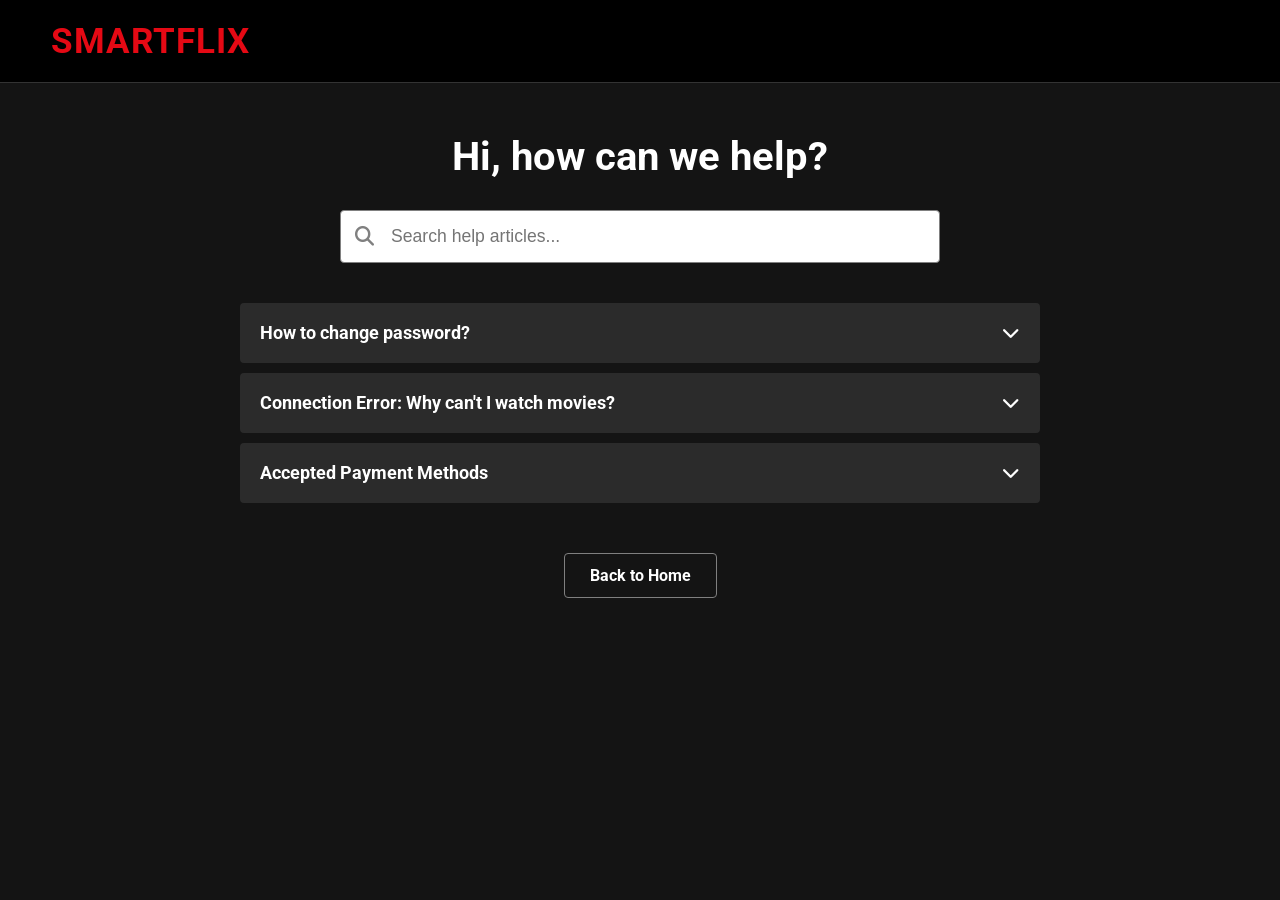
<file: frontend/help.html>
<!DOCTYPE html>
<html lang="en">
<head>
    <meta charset="UTF-8">
    <meta name="viewport" content="width=device-width, initial-scale=1.0">
    <title>Help Center - SmartFlix</title>
    <link href="https://fonts.googleapis.com/css2?family=Roboto:wght@400;700&display=swap" rel="stylesheet">
    <link rel="stylesheet" href="https://cdnjs.cloudflare.com/ajax/libs/font-awesome/6.4.0/css/all.min.css">
    <style>
        body { background-color: #141414; color: white; font-family: 'Roboto', sans-serif; margin: 0; padding: 0; }
        .header { padding: 20px 4%; background-color: #000; border-bottom: 1px solid #333; }
        .logo { color: #E50914; font-size: 2.2rem; font-weight: bold; text-decoration: none; letter-spacing: 1px; }
        .container { max-width: 800px; margin: 50px auto; padding: 0 20px; text-align: center; }
        h1 { font-size: 2.5rem; margin-bottom: 30px; }
        
        /* THANH TÌM KIẾM */
        .search-container { position: relative; width: 100%; max-width: 600px; margin: 0 auto 40px auto; }
        .search-box { width: 100%; padding: 15px 20px 15px 50px; font-size: 1.1rem; border-radius: 4px; border: 1px solid #808080; background-color: white; color: black; outline: none; box-sizing: border-box; }
        .search-icon { position: absolute; left: 15px; top: 50%; transform: translateY(-50%); color: #808080; font-size: 1.2rem; }

        /* DANH SÁCH CÂU HỎI (FAQ) */
        .faq-list { text-align: left; }
        .faq-item { background-color: #2b2b2b; margin-bottom: 10px; border-radius: 4px; overflow: hidden; }
        .faq-question { padding: 20px; font-size: 1.1rem; font-weight: bold; cursor: pointer; display: flex; justify-content: space-between; align-items: center; transition: background-color 0.3s; }
        .faq-question:hover { background-color: #404040; }
        
        /* CÂU TRẢ LỜI ĐƯỢC ẨN ĐI MẶC ĐỊNH */
        .faq-answer { padding: 0 20px; max-height: 0; overflow: hidden; transition: max-height 0.3s ease-out, padding 0.3s ease-out; background-color: #2b2b2b; color: #ccc; line-height: 1.6; }
        
        /* TRẠNG THÁI KHI BẤM MỞ (Hiệu ứng trượt) */
        .faq-item.active .faq-answer { padding: 0 20px 20px 20px; max-height: 200px; }
        .faq-item.active .faq-question .arrow { transform: rotate(180deg); color: #e50914; }
        .arrow { transition: transform 0.3s; }

        .btn-back { display: inline-block; margin-top: 40px; padding: 12px 25px; border: 1px solid #808080; color: white; text-decoration: none; border-radius: 4px; font-weight: bold; transition: 0.3s; background: transparent; }
        .btn-back:hover { background-color: white; color: black; border-color: white; }
    </style>
</head>
<body>
    <div class="header">
        <a href="index.html" class="logo">SMARTFLIX</a>
    </div>
    <div class="container">
        <h1>Hi, how can we help?</h1>
        
        <div class="search-container">
            <i class="fa-solid fa-magnifying-glass search-icon"></i>
            <input type="text" id="searchInput" class="search-box" placeholder="Search help articles...">
        </div>
        
        <div class="faq-list" id="faqList">
            <div class="faq-item">
                <div class="faq-question">
                    <span>How to change password?</span>
                    <i class="fa-solid fa-chevron-down arrow"></i>
                </div>
                <div class="faq-answer">
                    To change your password, go back to the home page, click on your avatar in the top right corner, and select <strong>Account</strong>. Under the "Membership & Billing" section, click on the blue <strong>Change password</strong> link and enter your old/new passwords to complete.
                </div>
            </div>

            <div class="faq-item">
                <div class="faq-question">
                    <span>Connection Error: Why can't I watch movies?</span>
                    <i class="fa-solid fa-chevron-down arrow"></i>
                </div>
                <div class="faq-answer">
                    If you encounter an error where the movie list does not load, please verify if the Backend Server (FastAPI) is running (use the command <code>uvicorn main:app --reload</code>). If the server is on, check your network connection or try pressing F5 to reload the page.
                </div>
            </div>

            <div class="faq-item">
                <div class="faq-question">
                    <span>Accepted Payment Methods</span>
                    <i class="fa-solid fa-chevron-down arrow"></i>
                </div>
                <div class="faq-answer">
                    SmartFlix currently supports payments via International Credit/Debit Cards (Visa, Mastercard, JCB, Amex), popular regional e-wallets, and direct payments via domestic ATM cards.
                </div>
            </div>
        </div>
        
        <a href="index.html" class="btn-back">Back to Home</a>
    </div>

    <script>
        const searchInput = document.getElementById('searchInput');
        const faqItems = document.querySelectorAll('.faq-item');

        searchInput.addEventListener('keyup', function() {
            const keyword = this.value.toLowerCase().trim();
            
            faqItems.forEach(item => {
                const questionText = item.querySelector('.faq-question span').innerText.toLowerCase();
                if(questionText.includes(keyword)) {
                    item.style.display = 'block';
                } else {
                    item.style.display = 'none';
                }
            });
        });

        const questions = document.querySelectorAll('.faq-question');
        
        questions.forEach(question => {
            question.addEventListener('click', () => {
                const parentItem = question.parentElement;
                parentItem.classList.toggle('active');
            });
        });
    </script>
</body>
</html>
</file>
